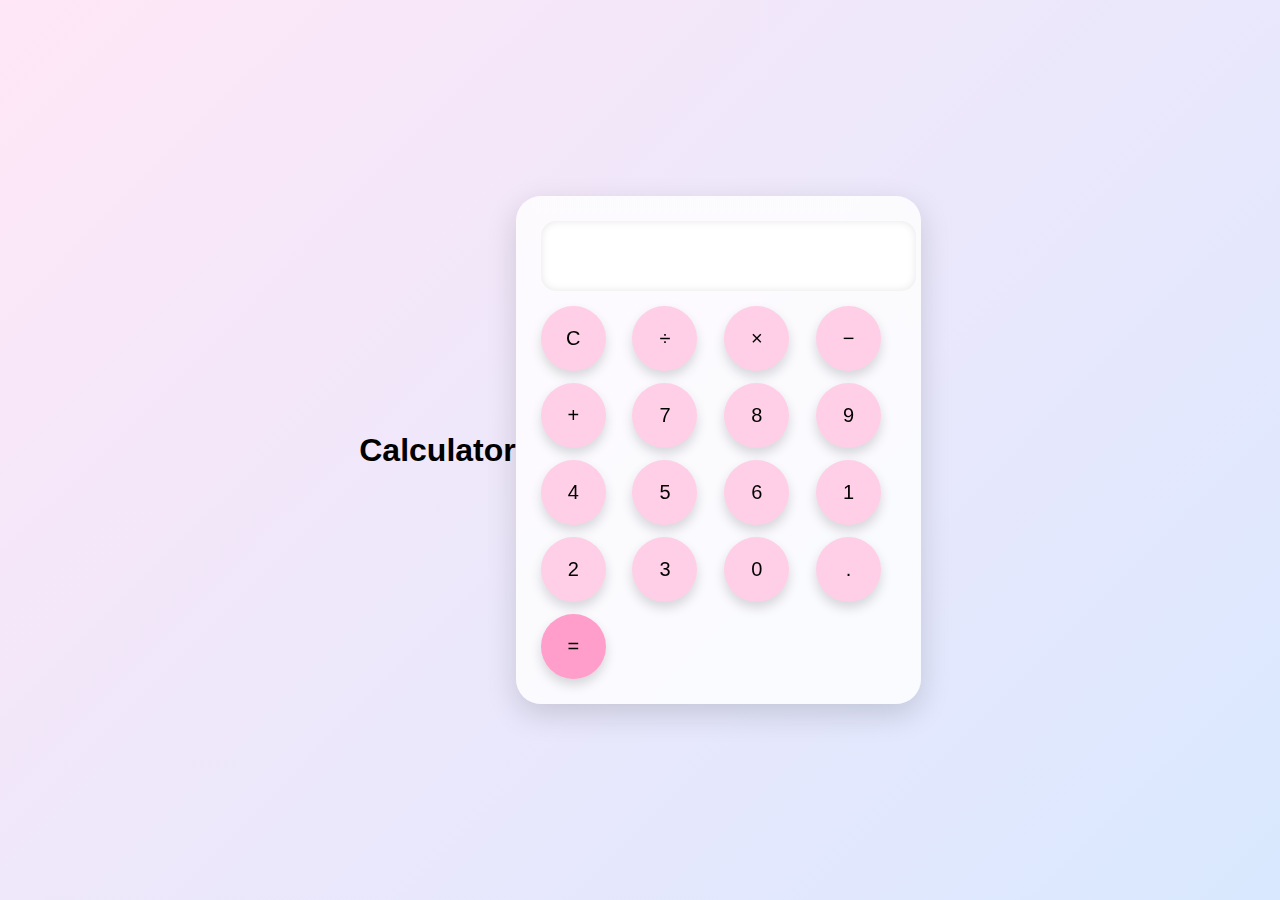
<file: Task 2/index.html>
<!DOCTYPE html>
<html>
<head>
    <title>Calculator</title>
    <link rel="stylesheet" href="style.css">
</head>
<body>

    <h1 class="title">Calculator </h1>

    <div class="calculator">
        <input type="text" id="display" readonly>

        <div class="buttons">
            <button class="paw" onclick="clearDisplay()">C</button>
            <button class="paw" onclick="append('/')">÷</button>
            <button class="paw" onclick="append('*')">×</button>
            <button class="paw" onclick="append('-')">−</button>
            <button class="paw" onclick="append('+')">+</button>

            <button class="paw" onclick="append('7')">7</button>
            <button class="paw" onclick="append('8')">8</button>
            <button class="paw" onclick="append('9')">9</button>

            <button class="paw" onclick="append('4')">4</button>
            <button class="paw" onclick="append('5')">5</button>
            <button class="paw" onclick="append('6')">6</button>

            <button class="paw" onclick="append('1')">1</button>
            <button class="paw" onclick="append('2')">2</button>
            <button class="paw" onclick="append('3')">3</button>

            <button class="paw" onclick="append('0')">0</button>
            <button class="paw" onclick="append('.')">.</button>
            <button class="paw equals" onclick="calculate()">=</button>
        </div>
    </div>

    <script src="script.js"></script>
</body>
</html>
</file>
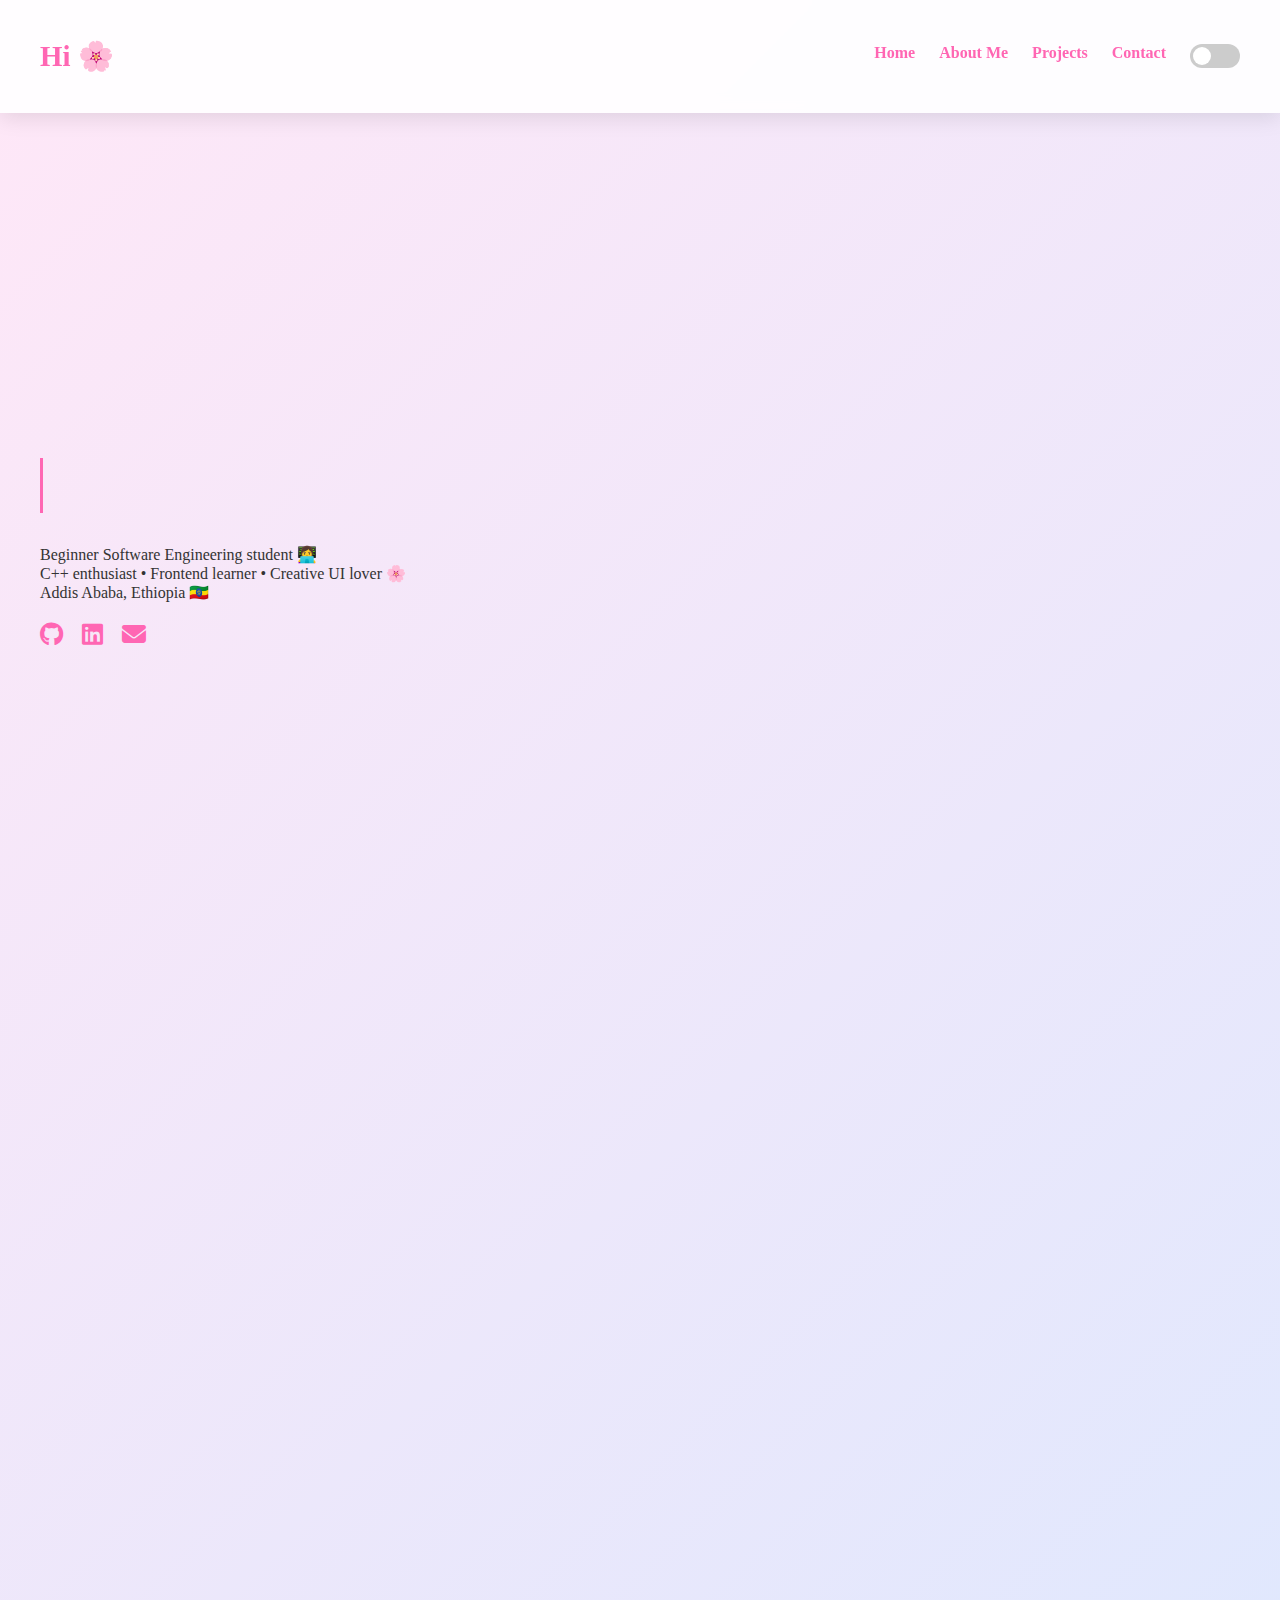
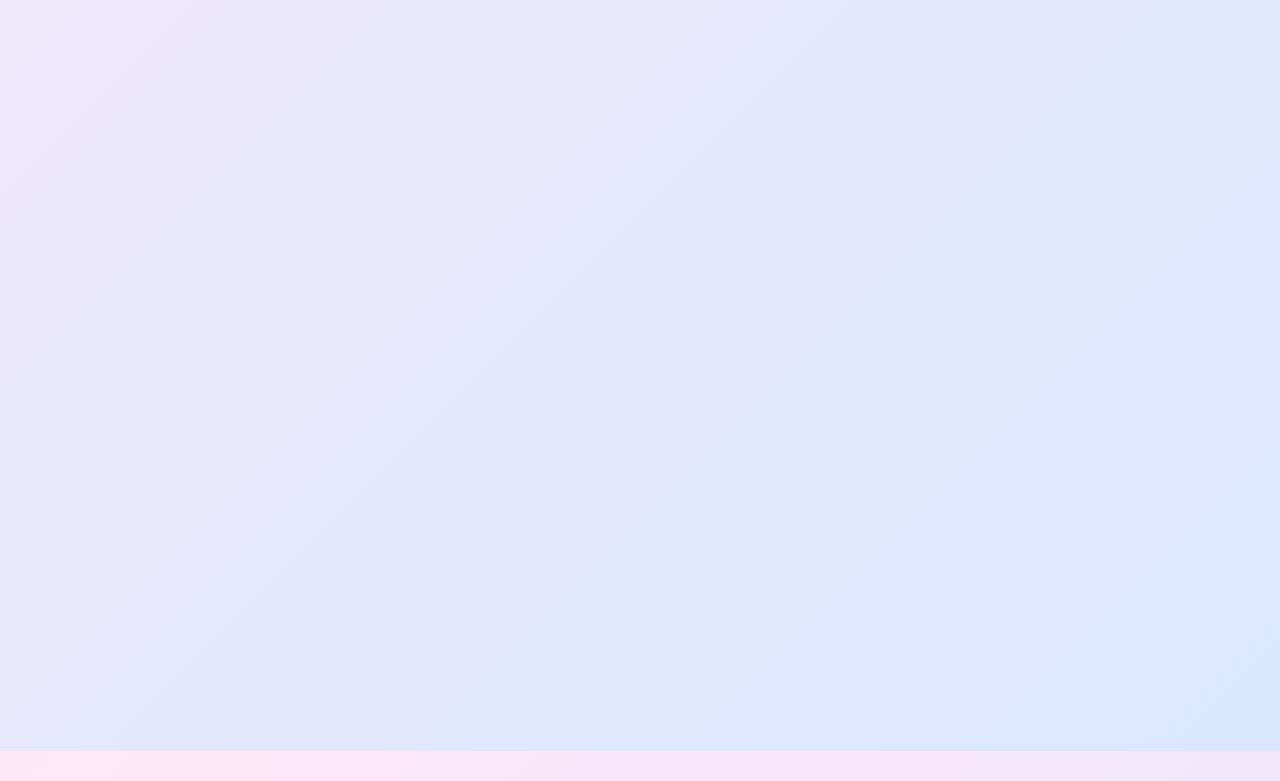
<file: Task 3/index.html>
<!DOCTYPE html>
<html lang="en">
<head>
    <meta charset="UTF-8">
    <meta name="viewport" content="width=device-width, initial-scale=1.0">
    <title>Portfolio</title>
    <link rel="stylesheet" href="style.css">
    <link rel="stylesheet" href="https://cdnjs.cloudflare.com/ajax/libs/font-awesome/6.4.2/css/all.min.css">
</head>
<body class="light-mode">

    <!-- Header -->
    <header>
        <h1>Hi 🌸</h1>
        <nav>
            <a href="#home" class="nav-link">Home</a>
            <a href="#about" class="nav-link">About Me</a>
            <a href="#projects" class="nav-link">Projects</a>
            <a href="#contact" class="nav-link">Contact</a>

            <!-- Dark mode toggle -->
            <label class="toggle-switch">
                <input type="checkbox" id="darkModeToggle">
                <span class="slider round"></span>
            </label>
        </nav>
    </header>

    <main>
        <!-- Hero Section -->
        <section id="home" class="hero section">
            <div class="hero-left">
                <h1 class="typing-text">Arsema Seife</h1>
                <p class="intro">
                    Beginner Software Engineering student 👩‍💻<br>
                    C++ enthusiast • Frontend learner • Creative UI lover 🌸<br>
                    Addis Ababa, Ethiopia 🇪🇹
                </p>
                <div class="social-icons">
                    <a href="https://github.com/Arsema-Seife" target="_blank"><i class="fab fa-github"></i></a>
                    <a href="https://www.linkedin.com/in/arsema-seife-b0a21338b/" target="_blank"><i class="fab fa-linkedin"></i></a>
                    <a href="mailto:arsemaseife731@gmail.com"><i class="fas fa-envelope"></i></a>
                </div>
            </div>

            <div class="hero-right">
                <img src="persona.jpg" alt="My Persona Character" class="fade-in-image">
            </div>
        </section>

        <!-- About Section -->
        <section id="about" class="section">
            <h2>About Me</h2>
            <div class="about-grid">
                <div class="about-card" 
                     onclick="openAboutLightbox('💻 Coding Lover', 'I love writing code in C++ and building interactive projects that solve real problems.')">
                    <h3>💻 Coding Lover</h3>
                    <p>Click to know more!</p>
                </div>
                <div class="about-card" 
                     onclick="openAboutLightbox('🎬 Drama & Anime', 'I enjoy watching C-dramas, K-dramas, and anime movies. Storytelling inspires my creativity.')">
                    <h3>🎬 Drama & Anime</h3>
                    <p>Click to know more!</p>
                </div>
                <div class="about-card" 
                     onclick="openAboutLightbox('🧩 Problem Solver', 'Puzzles, challenges, and hackathons excite me. I enjoy learning through practical coding tasks.')">
                    <h3>🧩 Problem Solver</h3>
                    <p>Click to know more!</p>
                </div>
                <div class="about-card" 
                     onclick="openAboutLightbox('🌸 Fun & Creative', 'I like combining pastel designs, interactive UI, and creative ideas into my projects.')">
                    <h3>🌸 Fun & Creative</h3>
                    <p>Click to know more!</p>
                </div>
            </div>
        </section>

        <!-- Projects Section -->
        <section id="projects" class="section">
            <h2>Projects</h2>
            <div class="gallery">
                <div class="project-card" 
                     onclick="openProjectLightbox('CGPA Calculator 🖩', 'Calculate GPA and CGPA easily with a modern interface.', 'https://github.com/Arsema-Seife/CodeAlpha-C--Plus_plus-Tasks/tree/main/Task%201')">
                    <h3>CGPA Calculator 🖩</h3>
                    <p>Calculate GPA and CGPA easily with a modern interface.</p>
                </div>
                <div class="project-card" 
                     onclick="openProjectLightbox('Login System 🔐', 'Secure file-based login system using C++.', 'https://github.com/Arsema-Seife/CodeAlpha-C--Plus_plus-Tasks/tree/main/Task%202')">
                    <h3>Login System 🔐</h3>
                    <p>Secure file-based login system using C++.</p>
                </div>
                <div class="project-card" 
                     onclick="openProjectLightbox('Banking System 🏦', 'Simple banking simulation in C++ with accounts and transactions.', 'https://github.com/Arsema-Seife/CodeAlpha-C--Plus_plus-Tasks/tree/main/Task%204')">
                    <h3>Banking System 🏦</h3>
                    <p>Simple banking simulation in C++ with accounts and transactions.</p>
                </div>
                <div class="project-card" 
                     onclick="openProjectLightbox('Sudoku Solver 🧩', 'Backtracking-based puzzle solver in C++.', 'https://github.com/Arsema-Seife/CodeAlpha-C--Plus_plus-Tasks/tree/main/Task%203')">
                    <h3>Sudoku Solver 🧩</h3>
                    <p>Backtracking-based puzzle solver in C++.</p>
                </div>
                <div class="project-card" 
                     onclick="openProjectLightbox('Image Gallery 🐾', 'Interactive gallery with lightbox, pastel-themed UI.', 'https://github.com/Arsema-Seife/CodeAlpha_Frontend-Development-Tasks/tree/main/Task%201')">
                    <h3>Image Gallery 🐾</h3>
                    <p>Interactive gallery with lightbox, pastel-themed UI.</p>
                </div>
                <div class="project-card" 
                     onclick="openProjectLightbox('Calculator 🖩', 'Modern pastel-themed calculator with smooth animations.', 'https://github.com/Arsema-Seife/CodeAlpha_Frontend-Development-Tasks/tree/main/Task%202')">
                    <h3>Calculator 🖩</h3>
                    <p>Modern pastel-themed calculator with smooth animations.</p>
                </div>
                <div class="project-card" 
                     onclick="openProjectLightbox('EduChain 🏆', 'Blockchain-based education project, recently won a hackathon!', 'https://github.com/Arsema-Seife/EduChain')">
                    <h3>EduChain 🏆</h3>
                    <p>Blockchain-based education project, recently won a hackathon!</p>
                </div>
            </div>
        </section>

        <!-- Contact Section -->
        <section id="contact" class="section">
            <h2>Contact Me</h2>
            <p>Email: <a href="mailto:arsemaseife731@gmail.com">Click link here</a></p>
            <p>GitHub: <a href="https://github.com/Arsema-Seife">Click link here</a></p>
            <p>LinkedIn: <a href="https://www.linkedin.com/in/arsema-seife-b0a21338b/">Click link here</a></p>
        </section>
    </main>

    <!-- Lightbox for Projects -->
    <div id="lightbox" onclick="closeLightbox()">
        <div id="lightbox-content">
            <h3 id="lightbox-title"></h3>
            <p id="lightbox-desc"></p>
            <a id="lightbox-github" href="#" target="_blank">View on GitHub</a>
        </div>
    </div>

    <!-- Lightbox for About Me -->
    <div id="about-lightbox" onclick="closeAboutLightbox()">
        <div id="about-lightbox-content">
            <h3 id="about-lightbox-title"></h3>
            <p id="about-lightbox-desc"></p>
        </div>
    </div>

    <script src="script.js"></script>
</body>
</html>
</file>
<file: Task 2/style.css>
body {
    font-family: Arial, sans-serif;
    text-align: center;
    background: linear-gradient(135deg, #ffe7f7, #d9e8ff);
    margin: 0;
    display: flex;
    justify-content: center;
    align-items: center;
    height: 100vh;
}

.title {
    animation: fadeIn 1s ease-in-out;
    margin-bottom: 20px;
}

.calculator {
    background: #ffffffcc;
    padding: 25px;
    border-radius: 25px;
    box-shadow: 0 10px 30px rgba(0,0,0,0.15);
    backdrop-filter: blur(6px);
}

#display {
    width: 100%;
    height: 50px;
    font-size: 26px;
    border-radius: 15px;
    border: none;
    margin-bottom: 15px;
    text-align: right;
    padding: 10px;
    background: #fff;
    box-shadow: inset 0 0 8px rgba(0,0,0,0.1);
}

.buttons {
    display: grid;
    grid-template-columns: repeat(4, 1fr);
    gap: 12px;
}

/* Paw-shaped buttons */
.paw {
    background: #ffcfe8;
    border: none;
    border-radius: 50%;
    width: 65px;
    height: 65px;
    font-size: 20px;
    cursor: pointer;
    box-shadow: 0 6px 12px rgba(0,0,0,0.15);
    transition: transform 0.2s ease, box-shadow 0.2s ease;
}

.paw:hover {
    transform: scale(1.12);
    box-shadow: 0 10px 18px rgba(0,0,0,0.25);
}

.equals {
    background: #ff9ecb;
}

/* Soft fade animation */
@keyframes fadeIn {
    from { opacity: 0; }
    to { opacity: 1; }
}
</file>
<file: Task 3/style.css>
/* Fonts & Global */
body {
    font-family: cursive;
    margin: 0;
    background: linear-gradient(135deg, #ffe7f7, #d9e8ff);
    color: #333;
    scroll-behavior: smooth;
    transition: background 0.5s, color 0.5s;
}

/* Header & nav */
header {
    position: sticky;
    top: 0;
    background: rgba(255,255,255,0.9);
    backdrop-filter: blur(8px);
    padding: 20px 40px;
    display: flex;
    justify-content: space-between;
    align-items: center;
    box-shadow: 0 5px 20px rgba(0,0,0,0.1);
    z-index: 100;
    transition: background 0.5s, color 0.5s;
}

header h1 {
    font-size: 1.8rem;
    color: #ff66b3;
    transition: color 0.5s;
}

nav a {
    margin-left: 20px;
    text-decoration: none;
    color: #ff66b3;
    font-weight: 700;
    transition: color 0.3s, text-shadow 0.3s;
}

nav a:hover, nav a.active {
    color: #ff3399;
    text-shadow: 0px 0px 8px #ffb3d9;
}

/* Dark mode toggle */
.toggle-switch {
    position: relative;
    display: inline-block;
    width: 50px;
    height: 24px;
    margin-left: 20px;
}

.toggle-switch input {
    opacity: 0;
    width: 0;
    height: 0;
}

.slider {
    position: absolute;
    cursor: pointer;
    top: 0; left: 0; right: 0; bottom: 0;
    background-color: #ccc;
    transition: .4s;
    border-radius: 34px;
}

.slider:before {
    position: absolute;
    content: "";
    height: 18px;
    width: 18px;
    left: 3px;
    bottom: 3px;
    background-color: white;
    transition: .4s;
    border-radius: 50%;
}

input:checked + .slider {
    background-color: #ff66b3;
}

input:checked + .slider:before {
    transform: translateX(26px);
}

/* Sections */
.section {
    padding: 80px 40px;
    max-width: 1000px;
    margin: 0 auto;
    opacity: 0;
    transform: translateY(30px);
    transition: all 0.8s ease;
}

.section.active {
    opacity: 1;
    transform: translateY(0);
}

.section h2 {
    text-align: center;
    font-size: 2rem;
    color: #ff66b3;
    margin-bottom: 30px;
}

/* Hero Section */
.hero {
    display: flex;
    justify-content: space-between;
    align-items: center;
    padding: 100px 40px;
    max-width: 1200px;
    margin: 0 auto;
}

.hero-left {
    flex: 1;
}

.typing-text {
    font-size: 3rem;
    font-weight: 700;
    color: #ff66b3;
    overflow: hidden;
    white-space: nowrap;
    border-right: 3px solid #ff66b3;
    width: 0;
    animation: typing 3s steps(20) forwards, blink .7s infinite;
}

@keyframes typing {
    from { width: 0 }
    to { width: 100% }
}

@keyframes blink {
    50% { border-color: transparent }
}

.hero-right {
    flex: 1;
    display: flex;
    justify-content: center;
}

.fade-in-image {
    width: 360px;
    max-width: 100%;
    border-radius: 25px;
    box-shadow: 0 15px 35px rgba(0,0,0,0.15);
    opacity: 0;
    animation: fadeIn 2s forwards;
    border: 4px solid #ffb3d9; /* pastel glow border */
}

@keyframes fadeIn {
    to { opacity: 1 }
}

.social-icons {
    margin-top: 20px;
}

.social-icons a {
    margin-right: 15px;
    font-size: 1.5rem;
    color: #ff66b3;
    transition: color 0.3s, transform 0.3s;
}

.social-icons a:hover {
    color: #ff3399;
    transform: translateY(-3px);
}

/* About & Projects Cards */
.about-grid, .gallery {
    display: grid;
    grid-template-columns: repeat(auto-fit, minmax(220px, 1fr));
    gap: 25px;
}

.about-card, .project-card {
    background: white;
    padding: 25px;
    border-radius: 25px;
    box-shadow: 0 10px 25px rgba(0,0,0,0.1);
    cursor: pointer;
    transition: transform 0.3s, box-shadow 0.3s, background 0.3s;
}

.about-card:hover, .project-card:hover {
    transform: translateY(-8px);
    box-shadow: 0 15px 35px rgba(0,0,0,0.15);
    background: #ffe7f7;
}

/* Links */
a {
    color: #ff66b3;
    text-decoration: none;
    font-weight: 700;
}

a:hover {
    color: #ff3399;
}

/* Lightbox (Projects & About) */
#lightbox, #about-lightbox {
    position: fixed;
    top: 0; left: 0;
    width: 100%; height: 100%;
    background: rgba(0,0,0,0.85);
    display: none;
    justify-content: center;
    align-items: center;
    padding: 20px;
    z-index: 200;
}

#lightbox-content, #about-lightbox-content {
    background: white;
    padding: 30px;
    border-radius: 20px;
    max-width: 600px;
    width: 100%;
    text-align: center;
    box-shadow: 0 15px 40px rgba(0,0,0,0.2);
}

#lightbox a#lightbox-github {
    display: inline-block;
    margin-top: 15px;
    padding: 10px 20px;
    border-radius: 25px;
    background: #ff66b3;
    color: white;
    font-weight: bold;
    text-decoration: none;
    transition: background 0.3s;
}

#lightbox a#lightbox-github:hover {
    background: #ff3399;
}

/* Dark Mode */
body.dark-mode {
    background: linear-gradient(135deg, #2c2c3e, #1a1a2e);
    color: #eee;
}

body.dark-mode header {
    background: rgba(20,20,40,0.9);
}

body.dark-mode header h1 {
    color: #ff99cc;
}

body.dark-mode nav a {
    color: #ff99cc;
}

body.dark-mode nav a:hover, body.dark-mode nav a.active {
    color: #ff66aa;
    text-shadow: 0px 0px 8px #ffb3d9;
}

body.dark-mode .about-card,
body.dark-mode .project-card,
body.dark-mode #lightbox-content,
body.dark-mode #about-lightbox-content,
body.dark-mode .hero-right img {
    background: #333;
    color: #eee;
    box-shadow: 0 10px 25px rgba(0,0,0,0.5);
}

body.dark-mode .fade-in-image {
    border: 4px solid #ff99cc;
}
</file>
